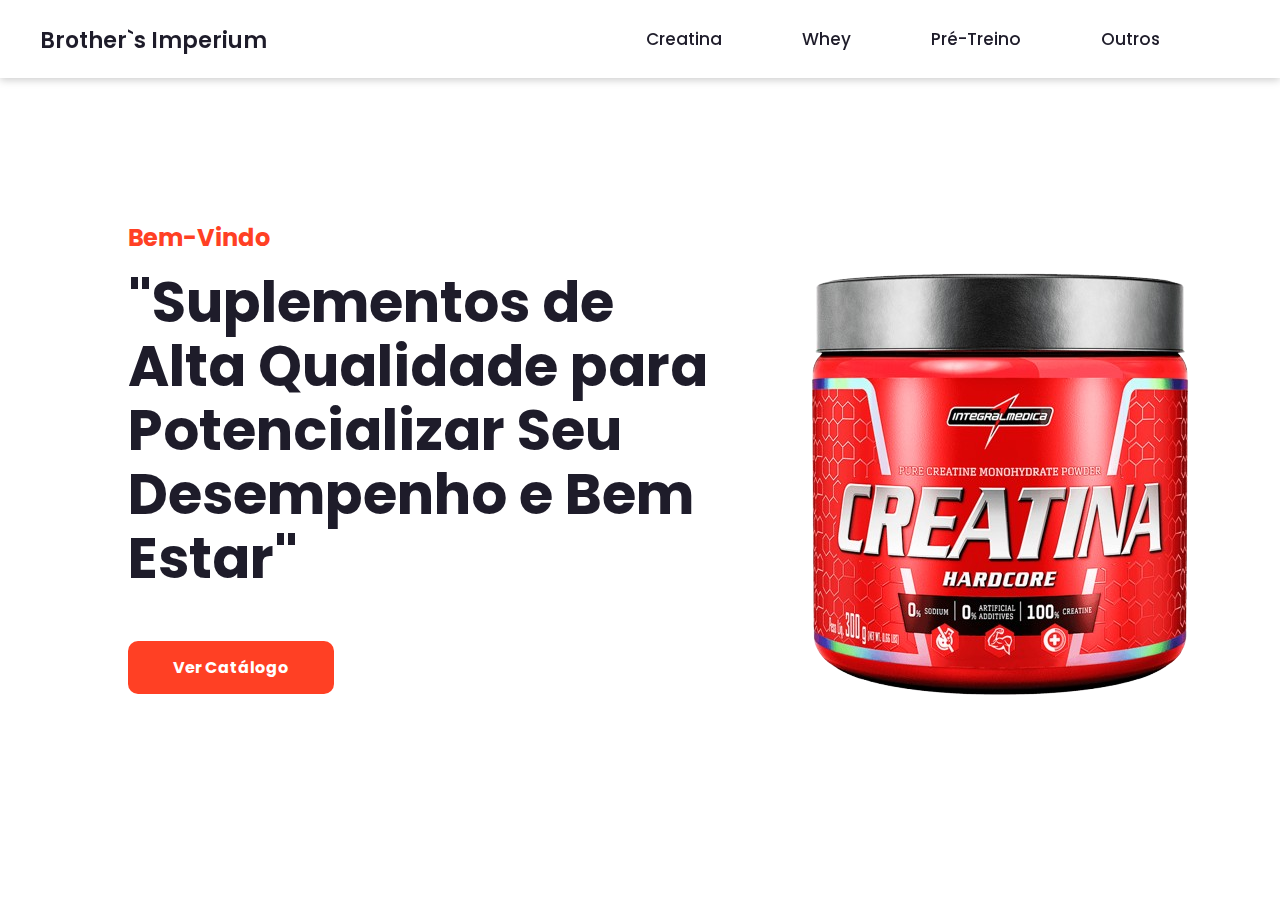
<file: index.html>
<!DOCTYPE html>
<html lang="pt-br">
<head>
    <meta charset="UTF-8">
    <meta name="viewport" content="width=device-width, initial-scale=1.0">
    <title>Brother`s Imperium</title>
    <link rel="stylesheet" href="style.css">
    <link rel="shortcut icon" href="Brothersimperium.jpg" type="image/x-icon">
</head>
<body>
    <header>
        <nav class="navigation">
            <a href="index.html" class="logo"><span>Brother`s Imperium</span></a>
            <ul class="nav-menu">
                <li class="nav-item"><a href="creatina.html">Creatina</a></li>
                <li class="nav-item"><a href="whey.html">Whey</a></li>
                <li class="nav-item"><a href="pretreino.html">Pré-Treino</a></li>
                <li class="nav-item"><a href="sobrenois.html">Outros</a></li>
                <i class='bx bx-search'></i>
            </ul>
            <div class="menu">
                <span class="bar"></span>
                <span class="bar"></span>
                <span class="bar"></span>
            </div>
        </nav>
    </header>
    <main>
        <section class="home">
            <div class="home-text">
                <h4 class="text-h4">Bem-Vindo</h4>
                <h1 class="text-h1">"Suplementos de Alta Qualidade para
                    Potencializar Seu Desempenho e Bem Estar"</h1>
                <a href="vercatalogo.html" class="home-btn">Ver Catálogo</a>
            </div>
            <div class="home-img">
                <img src="imagens/Creatinas/creatina-integralmedica.png" alt="creatina">
            </div>
        </section>
    </main>
    <script src="script.js"></script>
</body>
</html>
</file>
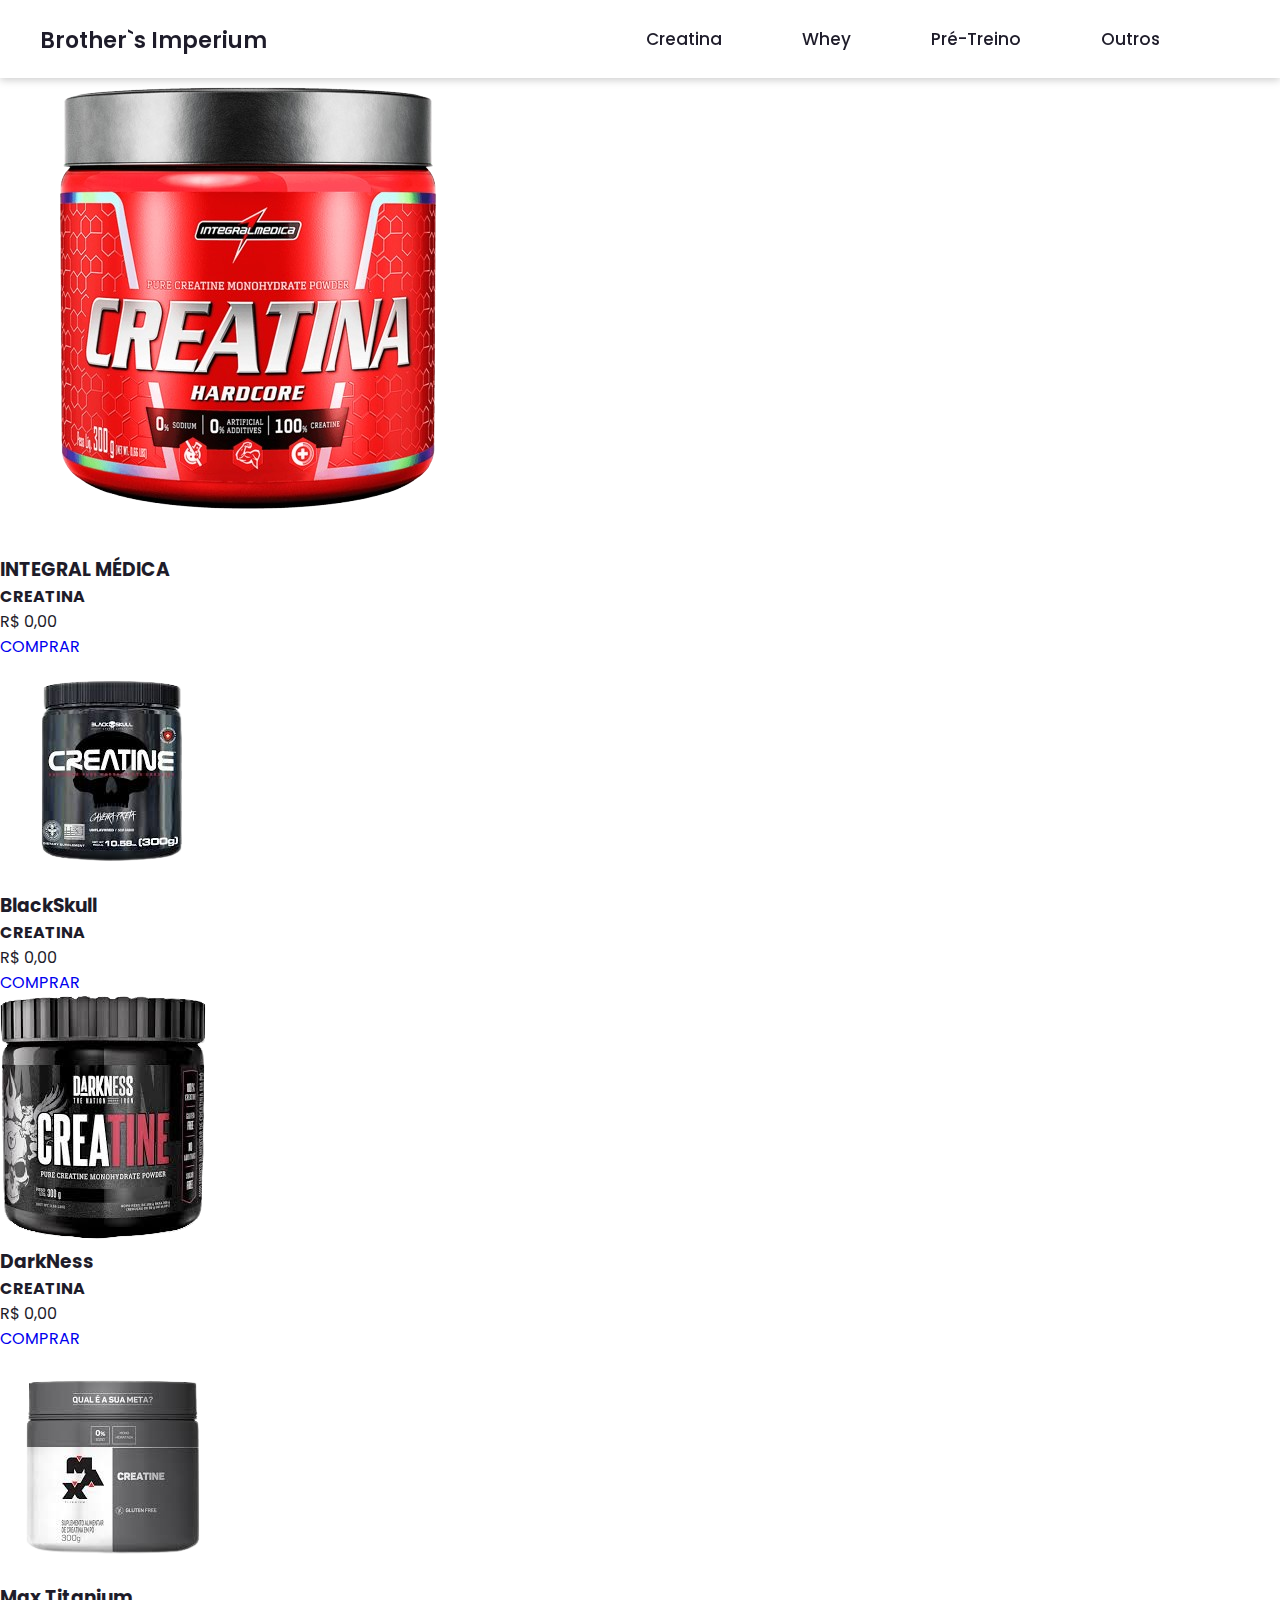
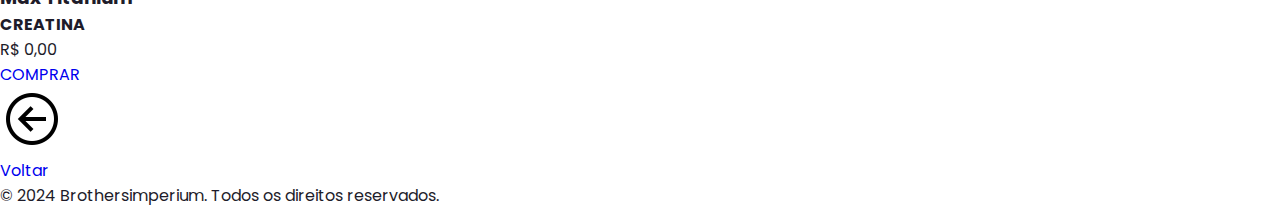
<file: creatina.html>
<!DOCTYPE html>
<html lang="pt-br">
<head>
    <meta charset="UTF-8">
    <meta name="viewport" content="width=device-width, initial-scale=1.0">
    <title>Brother`s Imperium</title>
    <link rel="stylesheet" href="style.css">
    <link rel="shortcut icon" href="Brothersimperium.jpg" type="image/x-icon">
</head>
<body>
    <header>
        <nav class="navigation">
            <a href="index.html" class="logo"><span>Brother`s Imperium</span></a>
            <ul class="nav-menu">
                <li class="nav-item"><a href="creatina.html">Creatina</a></li>
                <li class="nav-item"><a href="whey.html">Whey</a></li>
                <li class="nav-item"><a href="pretreino.html">Pré-Treino</a></li>
                <li class="nav-item"><a href="sobrenois.html">Outros</a></li>
                <i class='bx bx-search'></i>
            </ul>
            <div class="menu">
                <span class="bar"></span>
                <span class="bar"></span>
                <span class="bar"></span>
            </div>
        </nav>
    </header>
    <main>
        <h1 class="title2">Creatina</h1>
    </main>
    <section class="produtos">
        <!--01-->
        <main>
        <div class="produto">
          <img src="imagens/Creatinas/creatina-integralmedica.png" alt="">
          <h3>INTEGRAL MÉDICA</h3>
          <h4>CREATINA</h4>
          <p>R$ 0,00</p>
          <a href="https://api.whatsapp.com/send?phone=5581981751725&text=Olá, gostaria de  saber mais sobre a creatina da Integral Médica!" class="btn-redirection" target="_blank">COMPRAR</a>
        </div>
        </main>
        <!--02-->
        <main>
          <div class="produto">
            <img src="imagens/Creatinas/blackskull.png" alt="">
            <h3>BlackSkull</h3>
            <h4>CREATINA</h4>
            <p>R$ 0,00</p>
            <a href="https://api.whatsapp.com/send?phone=5581981751725&text=Olá, gostaria de  saber mais sobre a creatina da BlackSkull" class="btn-redirection" target="_blank">COMPRAR</a>
        </main>
        <!--03-->
        <main>
          <div class="produto">
            <img src="imagens/Creatinas/darkness.png" alt="">
            <h3>DarkNess</h3>
            <h4>CREATINA</h4>
            <p>R$ 0,00</p>
            <a href="https://api.whatsapp.com/send?phone=5581981751725&text=Olá, gostaria de  saber mais sobre a creatina da DarkNess" class="btn-redirection" target="_blank">COMPRAR</a>
        </main>
        <!--04-->
        <main>
          <div class="produto">
            <img src="imagens/Creatinas/maxtitanium.png" alt="">
            <h3>Max Titanium</h3>
            <h4>CREATINA</h4>
            <p>R$ 0,00</p>
            <a href="https://api.whatsapp.com/send?phone=5581981751725&text=Olá, gostaria de  saber mais sobre a creatina da Max Titanium" class="btn-redirection" target="_blank">COMPRAR</a>
        </main>
    </section>
        <footer class="rodape">
            <a target="_blank" href="index.html"> <img src="imagens/PNGs/icons8-à-esquerda-dentro-de-um-círculo-64.png"></a><a target="_blank" href=""></a>
            <p class="voltar"><a href="index.html">Voltar</a></p>
            <p>&copy; 2024 Brothersimperium. Todos os direitos reservados.</p>
          </footer>
            <script src="script.js"></script>
    </body>
    </html>
</file>
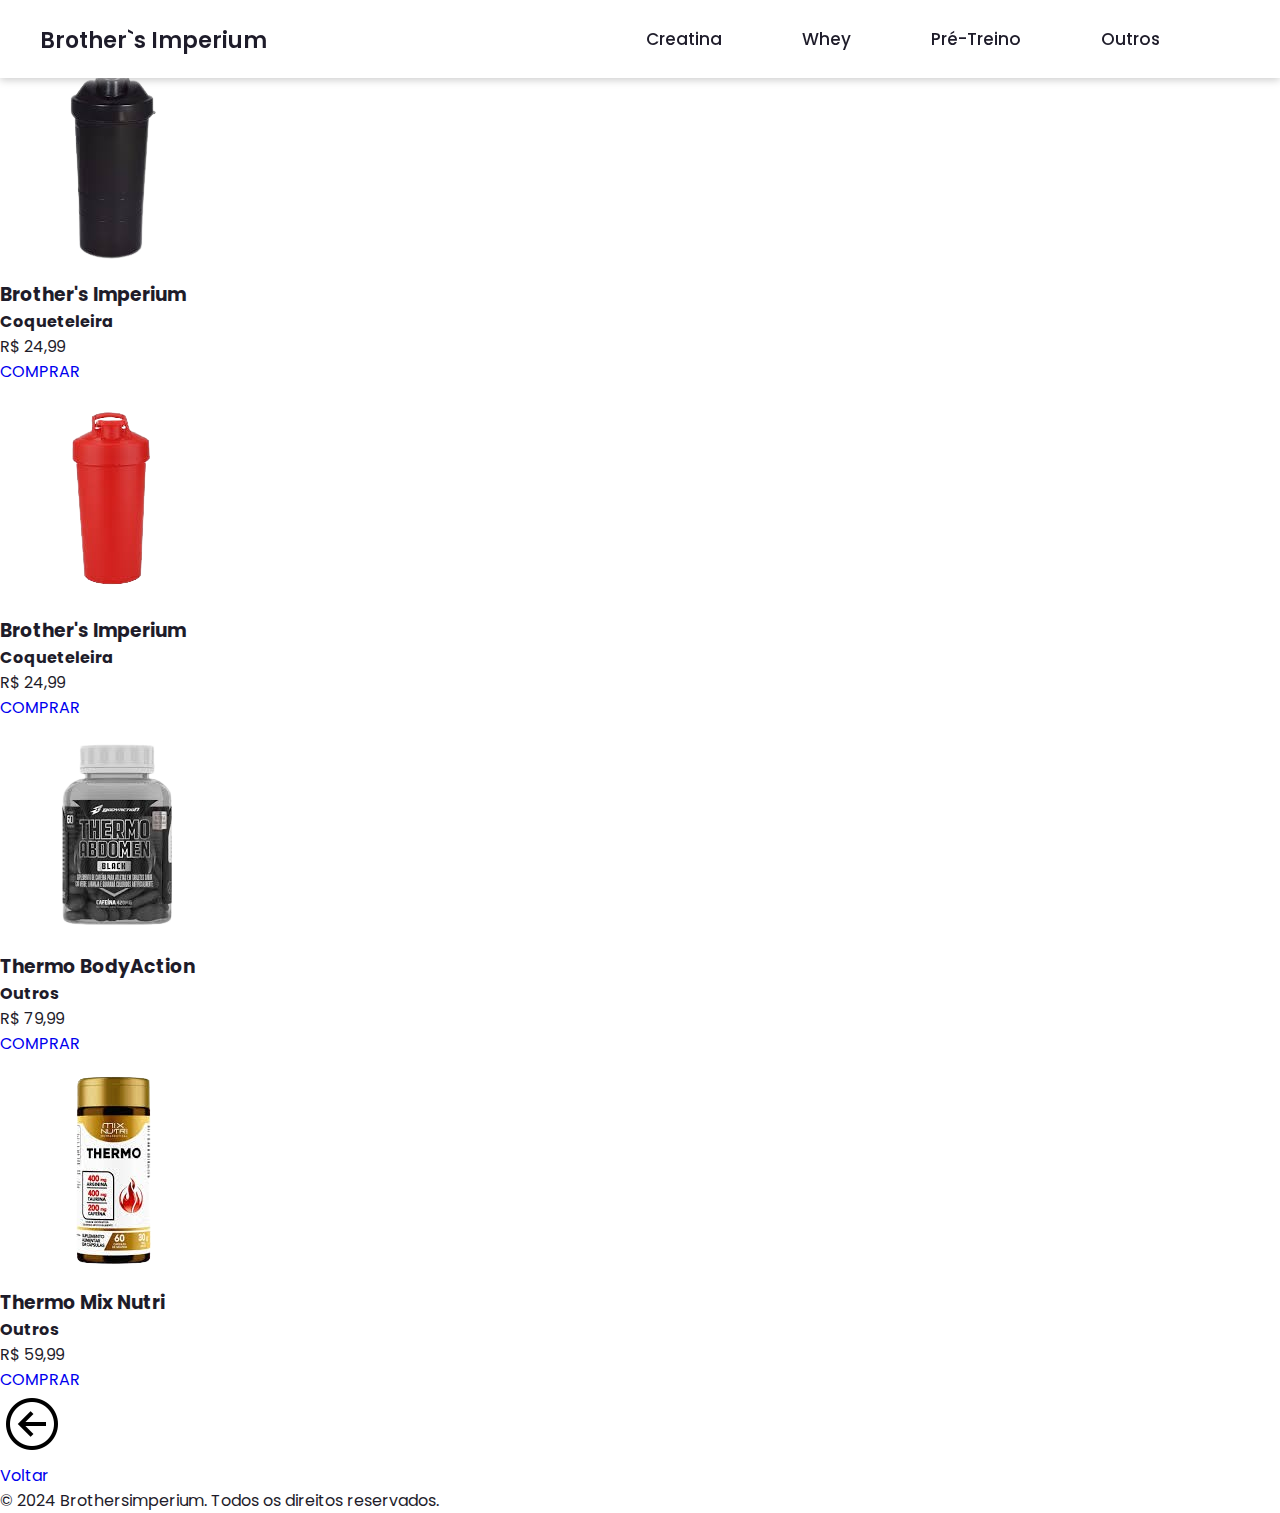
<file: sobrenois.html>
<!DOCTYPE html>
<html lang="pt-br">
<head>
    <meta charset="UTF-8">
    <meta name="viewport" content="width=device-width, initial-scale=1.0">
    <title>Brother`s Imperium</title>
    <link rel="stylesheet" href="style.css">
    <link rel="shortcut icon" href="Brothersimperium.jpg" type="image/x-icon">
</head>
<body>
    <header>
        <nav class="navigation">
            <a href="index.html" class="logo"><span>Brother`s Imperium</span></a>
            <ul class="nav-menu">
                <li class="nav-item"><a href="creatina.html">Creatina</a></li>
                <li class="nav-item"><a href="whey.html">Whey</a></li>
                <li class="nav-item"><a href="pretreino.html">Pré-Treino</a></li>
                <li class="nav-item"><a href="sobrenois.html">Outros</a></li>
                <i class='bx bx-search'></i>
            </ul>
            <div class="menu">
                <span class="bar"></span>
                <span class="bar"></span>
                <span class="bar"></span>
            </div>
        </nav>
    </header>
    <main>
        <h1 class="title5">Outros</h1>
    </main>
    <section class="produtos">
        <!--01-->
        <main>
        <div class="produto">
          <img src="imagens/Outros/coqueteleira4.png" alt="">
          <h3>Brother's Imperium</h3>
          <h4>Coqueteleira</h4>
          <p>R$ 24,99</p>
          <a href="https://api.whatsapp.com/send?phone=5581999050740&text=Olá, gostaria de  saber mais sobre a Coqueteleira preta" class="btn-redirection" target="_blank">COMPRAR</a>
        </div>
        </main>
        <!--02-->
        <main>
          <div class="produto">
            <img src="imagens/Outros/coqueeleira3.png" alt="">
            <h3>Brother's Imperium</h3>
            <h4>Coqueteleira</h4>
            <p>R$ 24,99</p>
            <a href="https://api.whatsapp.com/send?phone=5581999050740&text=Olá, gostaria de  saber mais sobre a Coqueteleira vermelha" class="btn-redirection" target="_blank">COMPRAR</a>
        </main>
        <!--03-->
        <main>
            <div class="produto">
              <img src="imagens/Outros/thermobodyaction.png" alt="">
              <h3>Thermo BodyAction</h3>
              <h4>Outros</h4>
              <p>R$ 79,99</p>
              <a href="https://api.whatsapp.com/send?phone=5581999050740&text=Olá, gostaria de  saber mais sobre o thermo bodyaction" class="btn-redirection" target="_blank">COMPRAR</a>
          </main>
          <!---->
          <main>
            <div class="produto">
              <img src="imagens/Outros/thermomixnutri.png" alt="">
              <h3>Thermo Mix Nutri</h3>
              <h4>Outros</h4>
              <p>R$ 59,99</p>
              <a href="https://api.whatsapp.com/send?phone=5581999050740&text=Olá, gostaria de  saber mais sobre o thermo Mix Nutri" class="btn-redirection" target="_blank">COMPRAR</a>
          </main>
    </section>
    <footer class="rodape">
        <a target="_blank" href="index.html"> <img src="imagens/PNGs/icons8-à-esquerda-dentro-de-um-círculo-64.png"></a><a target="_blank" href=""></a>
        <p class="voltar"><a href="index.html">Voltar</a></p>
        <p>&copy; 2024 Brothersimperium. Todos os direitos reservados.</p>
      </footer>
        <script src="script.js"></script>
    </body>
    </html>
</file>
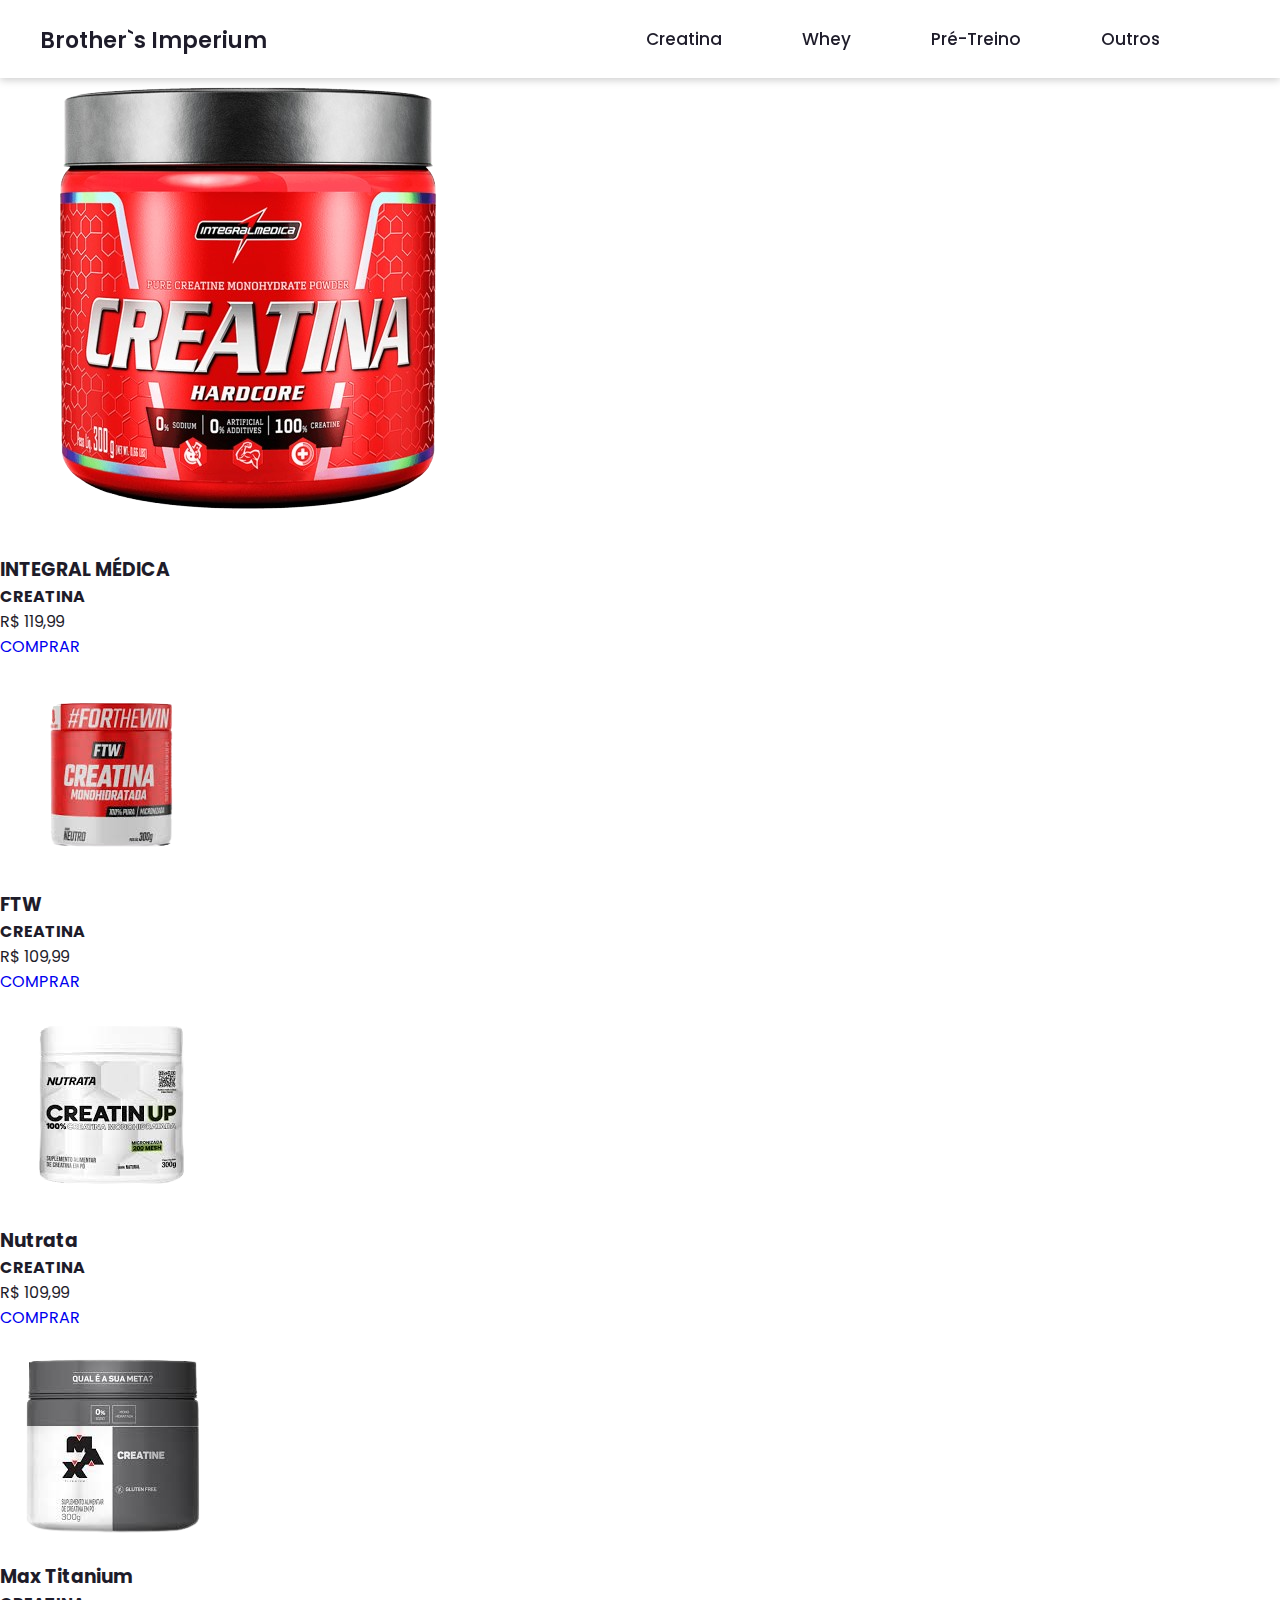
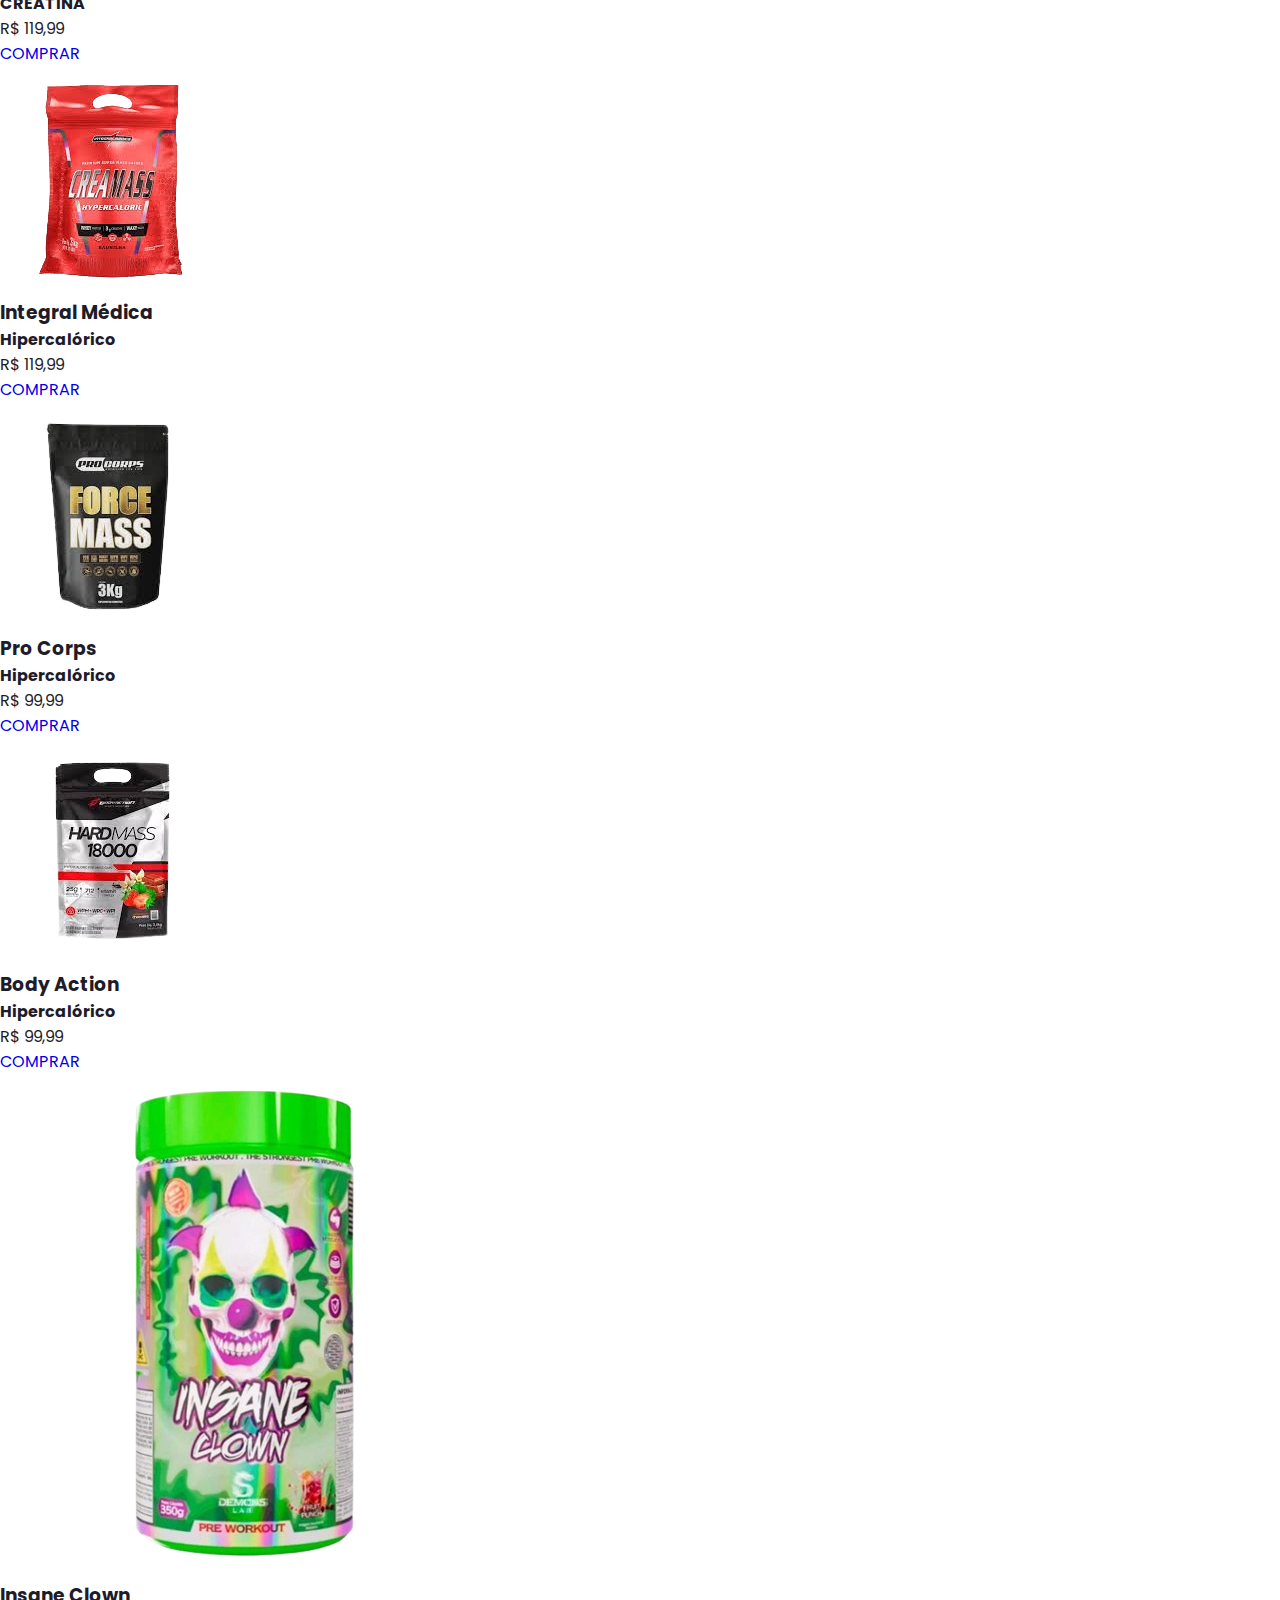
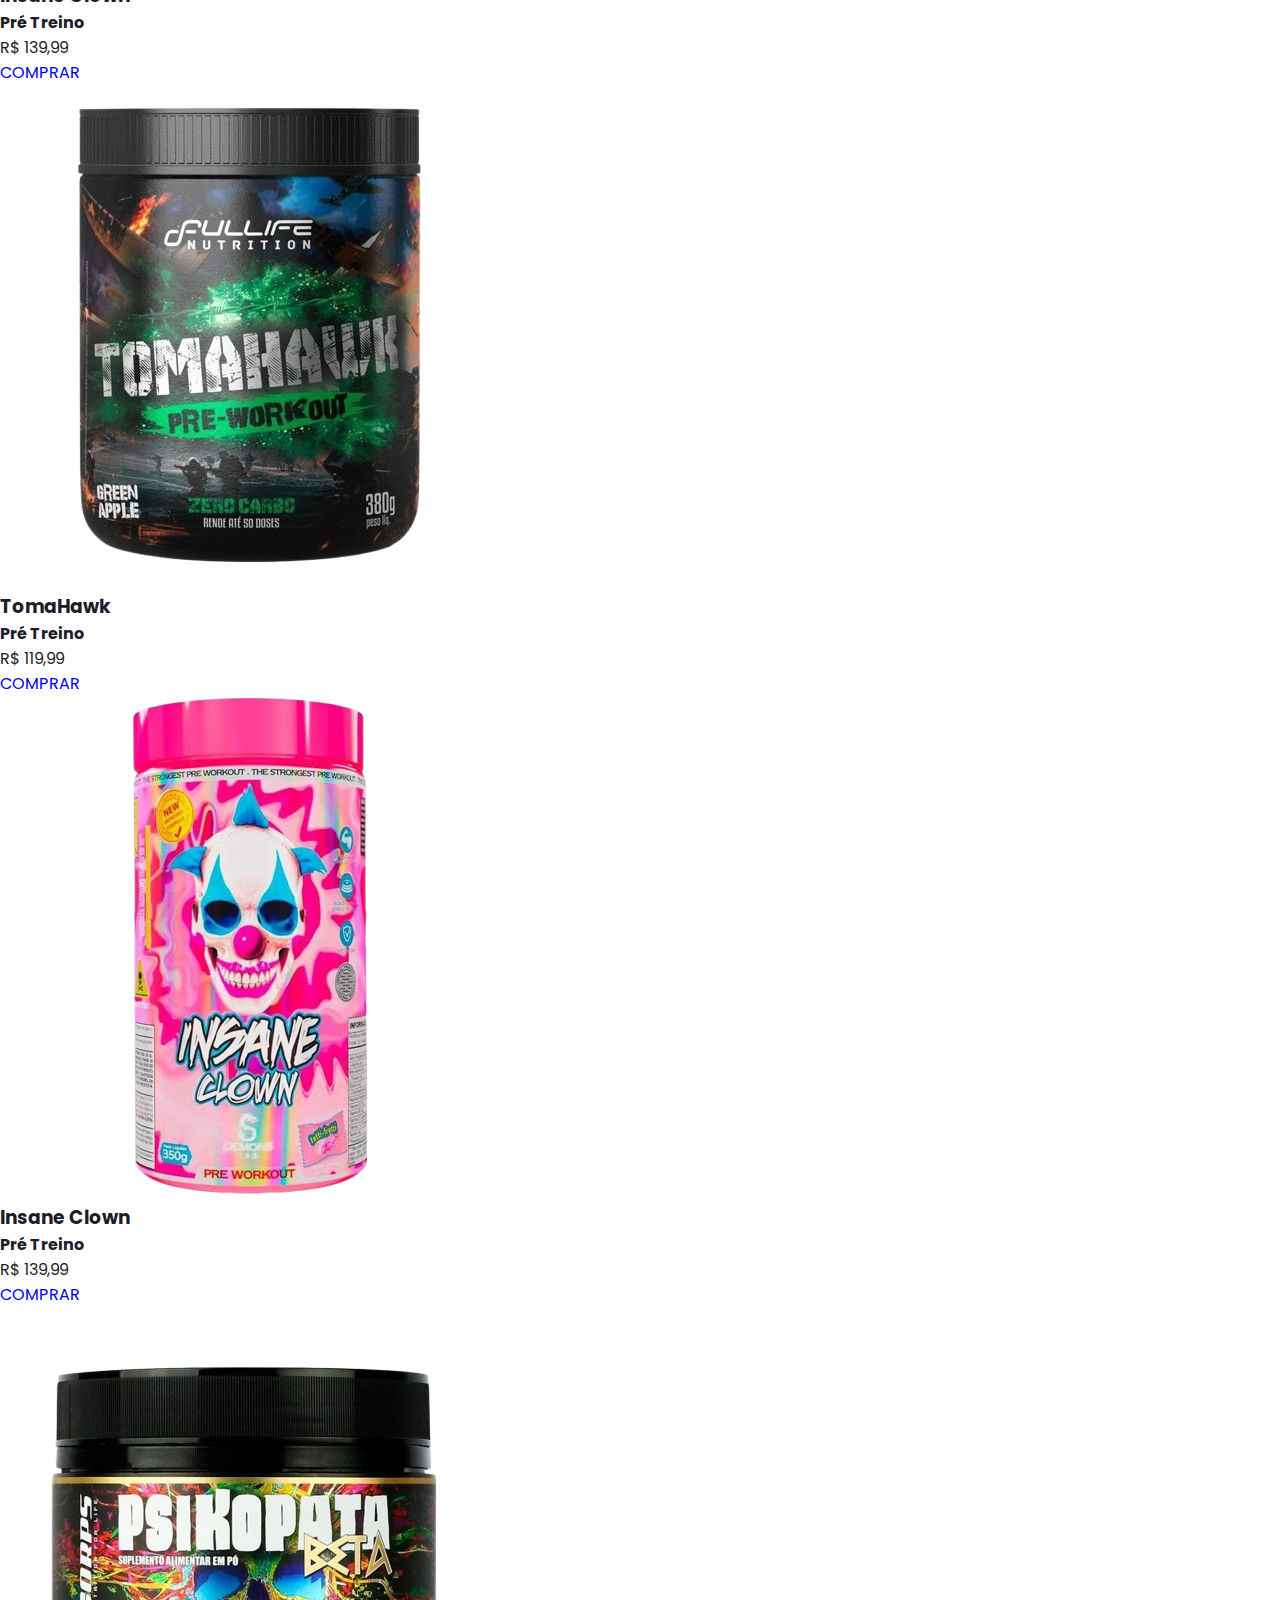
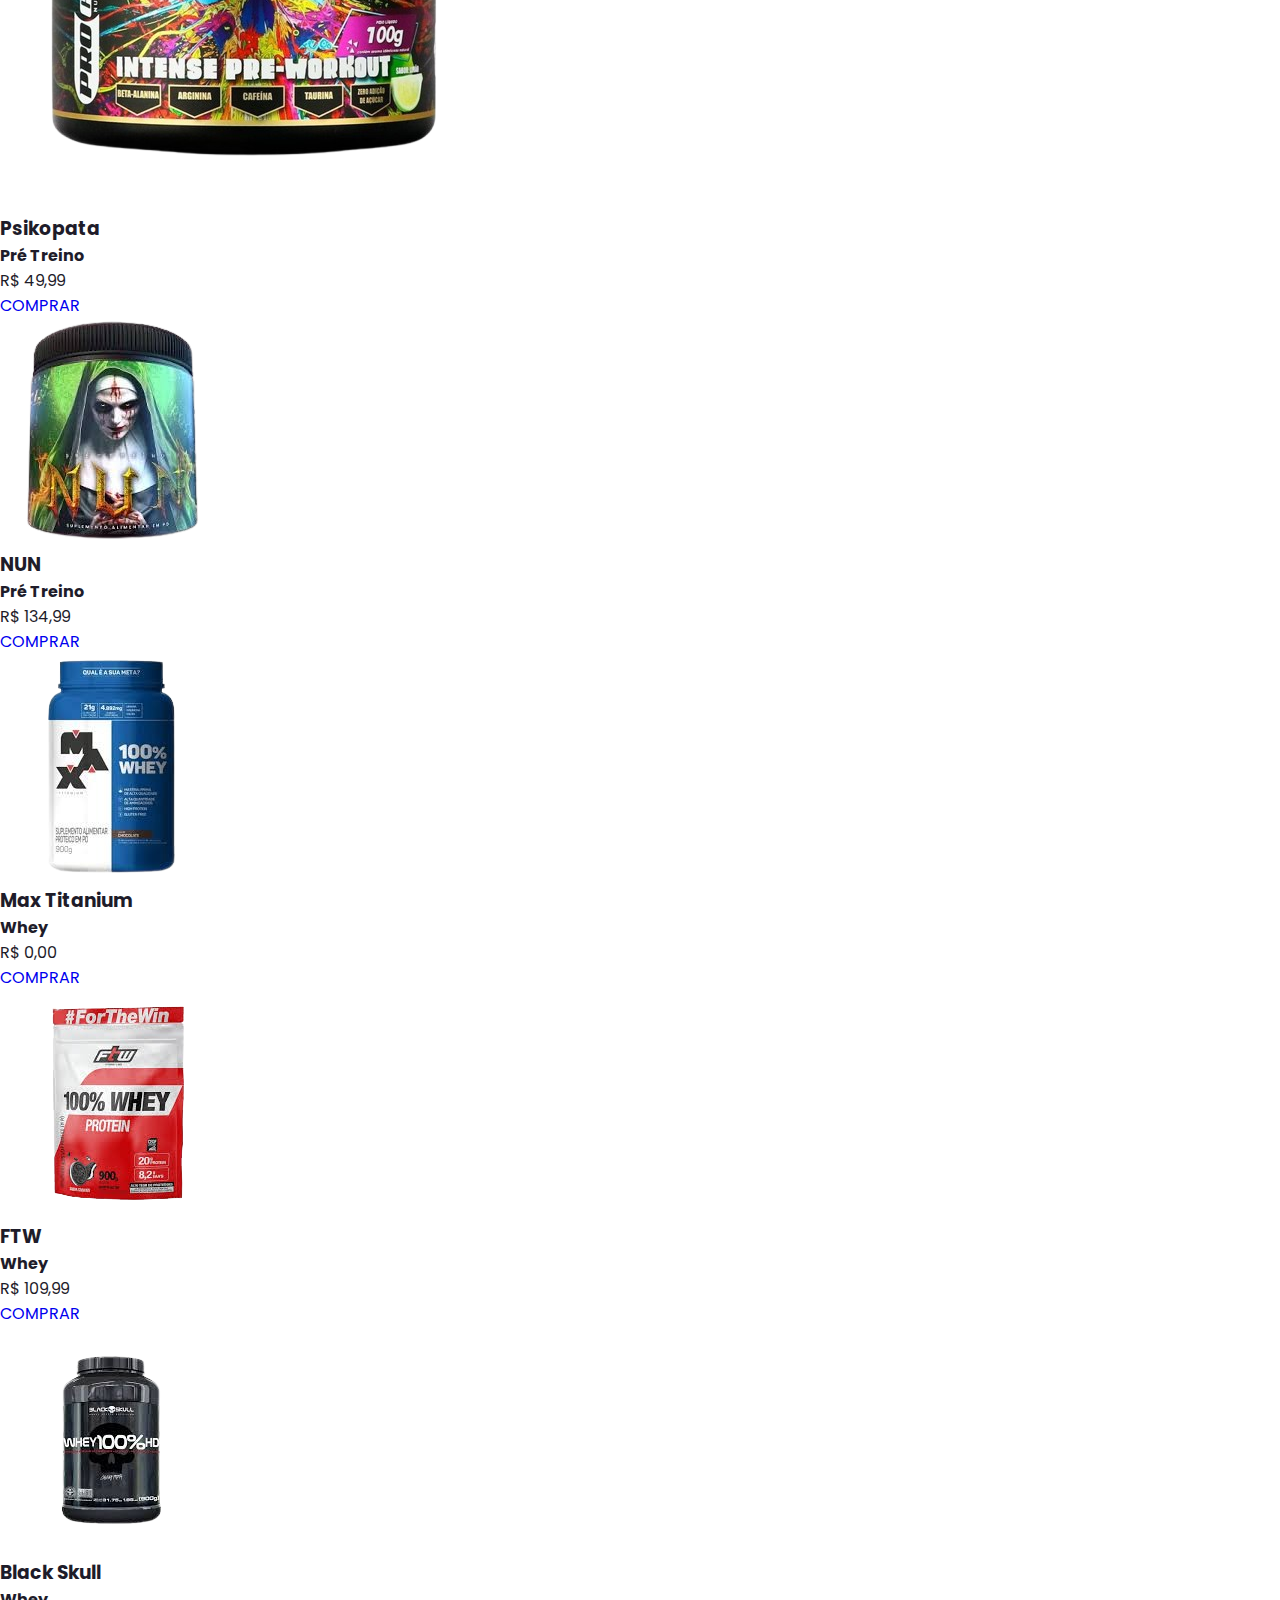
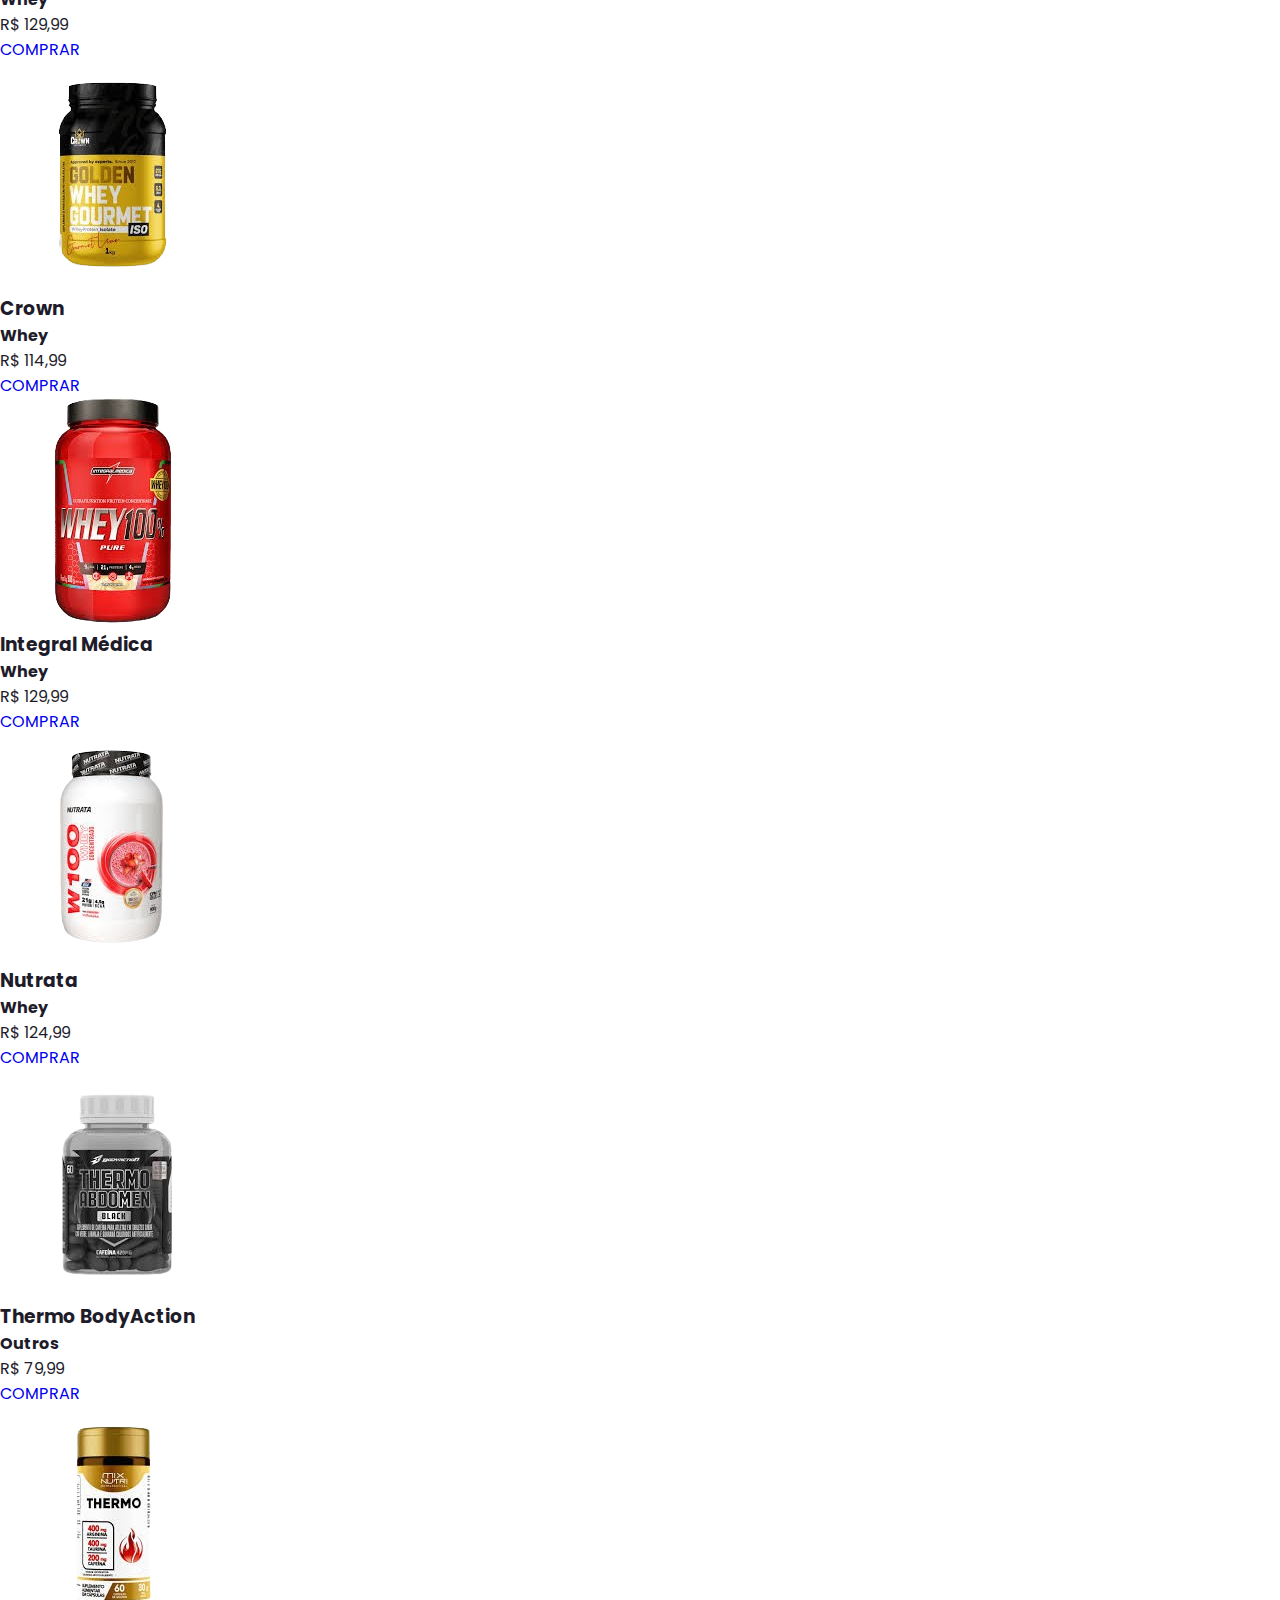
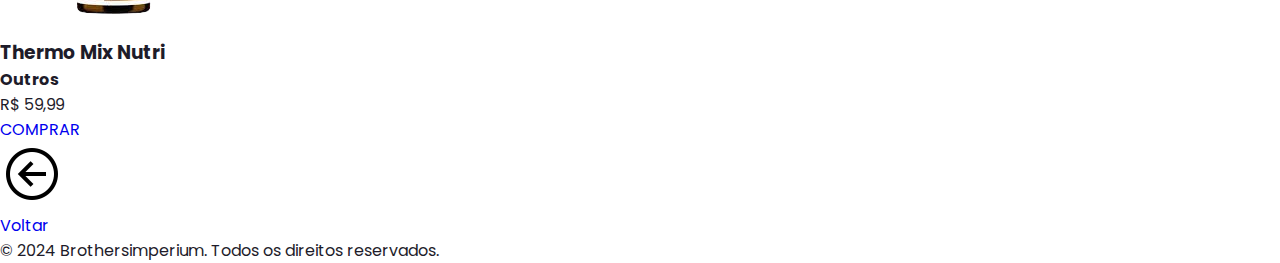
<file: vercatalogo.html>
<!DOCTYPE html>
<html lang="pt-br">
<head>
    <meta charset="UTF-8">
    <meta name="viewport" content="width=device-width, initial-scale=1.0">
    <title>Brother`s Imperium</title>
    <link rel="stylesheet" href="style.css">
    <link rel="shortcut icon" href="Brothersimperium.jpg" type="image/x-icon">
</head>
<body>
    <header>
        <nav class="navigation">
            <a href="index.html" class="logo"><span>Brother`s Imperium</span></a>
            <ul class="nav-menu">
                <li class="nav-item"><a href="creatina.html">Creatina</a></li>
                <li class="nav-item"><a href="whey.html">Whey</a></li>
                <li class="nav-item"><a href="pretreino.html">Pré-Treino</a></li>
                <li class="nav-item"><a href="sobrenois.html">Outros </a></li>
                <i class='bx bx-search'></i>
            </ul>
            <div class="menu">
                <span class="bar"></span>
                <span class="bar"></span>
                <span class="bar"></span>
            </div>
        </nav>
        <main class="title1">
            <h1>Catálogo</h1>
        </main>
    </header>
    <section class="produtos">
      <!--01-->
      <!--CREATINA-->
      <main>
      <div class="produto">
        <img src="imagens/Creatinas/creatina-integralmedica.png" alt="">
        <h3>INTEGRAL MÉDICA</h3>
        <h4>CREATINA</h4>
        <p>R$ 119,99</p>
        <a href="https://api.whatsapp.com/send?phone=5581999050740&text=Olá, gostaria de  saber mais sobre a creatina da Integral Médica!" class="btn-redirection" target="_blank">COMPRAR</a>
      </div>
      </main>
      <!--02-->
      <main>
        <div class="produto">
          <img src="imagens/Creatinas/ftw.png" alt="">
          <h3>FTW</h3>
          <h4>CREATINA</h4>
          <p>R$ 109,99</p>
          <a href="https://api.whatsapp.com/send?phone=5581999050740&text=Olá, gostaria de  saber mais sobre a creatina da FTW!" class="btn-redirection" target="_blank">COMPRAR</a>
        </div>
        </main>
      <!--03-->
      <main>
        <div class="produto">
          <img src="imagens/Creatinas/nutrata.png" alt="">
          <h3>Nutrata</h3>
          <h4>CREATINA</h4>
          <p>R$ 109,99</p>
          <a href="https://api.whatsapp.com/send?phone=5581999050740&text=Olá, gostaria de  saber mais sobre a creatina da Nutrata!" class="btn-redirection" target="_blank">COMPRAR</a>
        </div>
        </main>
      <!--04-->
      <main>
        <div class="produto">
          <img src="imagens/Creatinas/maxtitanium.png" alt="">
          <h3>Max Titanium</h3>
          <h4>CREATINA</h4>
          <p>R$ 119,99</p>
          <a href="https://api.whatsapp.com/send?phone=5581999050740&text=Olá, gostaria de  saber mais sobre a creatina da Max Titanium" class="btn-redirection" target="_blank">COMPRAR</a>
      </main>
      <!--05-->
      <!--HIPERCALÓRICO-->
      <main>
        <div class="produto">
          <img src="imagens/Hipercalóricos/integralmedica.png" alt="">
          <h3>Integral Médica</h3>
          <h4>Hipercalórico</h4>
          <p>R$ 119,99</p>
          <a href="https://api.whatsapp.com/send?phone=5581999050740&text=Olá, gostaria de  saber mais sobre o hipercalórico da Integral Médica" class="btn-redirection" target="_blank">COMPRAR</a>
      </main>
      <!---->
      <main>
        <div class="produto">
          <img src="imagens/Hipercalóricos/procorps.png" alt="">
          <h3>Pro Corps</h3>
          <h4>Hipercalórico</h4>
          <p>R$ 99,99</p>
          <a href="https://api.whatsapp.com/send?phone=5581999050740&text=Olá, gostaria de  saber mais sobre o hipercalórico da Pro Corps" class="btn-redirection" target="_blank">COMPRAR</a>
      </main>
      <!---->
      <main>
        <div class="produto">
          <img src="imagens/Hipercalóricos/bodyaction.png" alt="">
          <h3>Body Action</h3>
          <h4>Hipercalórico</h4>
          <p>R$ 99,99</p>
          <a href="https://api.whatsapp.com/send?phone=5581999050740&text=Olá, gostaria de  saber mais sobre o hipercalórico da BodyAction" class="btn-redirection" target="_blank">COMPRAR</a>
      </main>
      <!--06-->
      <!--PRÉ TREINO-->
      <main>
        <div class="produto">
          <img src="imagens/PréTreinos/InsaneClown.png" alt="">
          <h3>Insane Clown</h3>
          <h4>Pré Treino</h4>
          <p>R$ 139,99</p>
          <a href="https://api.whatsapp.com/send?phone=5581999050740&text=Olá, gostaria de  saber mais sobre o pré treino Insane Clown" class="btn-redirection" target="_blank">COMPRAR</a>
      </main>
      <!--07-->
      <main>
        <div class="produto">
          <img src="imagens/PréTreinos/Tomahawk.png" alt="">
          <h3>TomaHawk</h3>
          <h4>Pré Treino</h4>
          <p>R$ 119,99</p>
          <a href="https://api.whatsapp.com/send?phone=5581999050740&text=Olá, gostaria de  saber mais sobre o pré treino TomaHawk" class="btn-redirection" target="_blank">COMPRAR</a>
      </main>
      <!--08-->
      <main>
        <div class="produto">
          <img src="imagens/PréTreinos/Insane_Clown_Tutti_Fruit_.png" alt="">
          <h3>Insane Clown</h3>
          <h4>Pré Treino</h4>
          <p>R$ 139,99</p>
          <a href="https://api.whatsapp.com/send?phone=5581999050740&text=Olá, gostaria de  saber mais sobre o pré treino Insane Clown tutti fruit" class="btn-redirection" target="_blank">COMPRAR</a>
      </main>
      <!--09-->
      <main>
        <div class="produto">
          <img src="imagens/PréTreinos/Psikopata.png" alt="">
          <h3>Psikopata</h3>
          <h4>Pré Treino</h4>
          <p>R$ 49,99</p>
          <a href="https://api.whatsapp.com/send?phone=5581999050740&text=Olá, gostaria de  saber mais sobre o pré treino Psikopata" class="btn-redirection" target="_blank">COMPRAR</a>
      </main>
      <!--10-->
      <main>
        <div class="produto">
          <img src="imagens/PréTreinos/nun.png" alt="">
          <h3>NUN</h3>
          <h4>Pré Treino</h4>
          <p>R$ 134,99</p>
          <a href="https://api.whatsapp.com/send?phone=5581999050740&text=Olá, gostaria de  saber mais sobre o pré treino NUN" class="btn-redirection" target="_blank">COMPRAR</a>
      </main>
      <!--11-->
      <!--WHEY-->
      <main>
        <div class="produto">
          <img src="imagens/Whey/maxtitanium.png" alt="">
          <h3>Max Titanium</h3>
          <h4>Whey</h4>
          <p>R$ 0,00</p>
          <a href="https://api.whatsapp.com/send?phone=5581999050740&text=Olá, gostaria de  saber mais sobre o whey da Max Titanium" class="btn-redirection" target="_blank">COMPRAR</a>
      </main>
      <!--11-->
      <main>
        <div class="produto">
          <img src="imagens/Whey/Ftw.png" alt="">
          <h3>FTW</h3>
          <h4>Whey</h4>
          <p>R$ 109,99</p>
          <a href="https://api.whatsapp.com/send?phone=5581999050740&text=Olá, gostaria de  saber mais sobre o whey da FTW" class="btn-redirection" target="_blank">COMPRAR</a>
      </main>
      <!--12-->
      <main>
        <div class="produto">
          <img src="imagens/Whey/blacskull.png" alt="">
          <h3>Black Skull</h3>
          <h4>Whey</h4>
          <p>R$ 129,99</p>
          <a href="https://api.whatsapp.com/send?phone=5581999050740&text=Olá, gostaria de  saber mais sobre o whey da BlackSkull" class="btn-redirection" target="_blank">COMPRAR</a>
      </main>
      <!--13-->
      <main>
        <div class="produto">
          <img src="imagens/Whey/golden.png" alt="">
          <h3>Crown</h3>
          <h4>Whey</h4>
          <p>R$ 114,99</p>
          <a href="https://api.whatsapp.com/send?phone=5581999050740&text=Olá, gostaria de  saber mais sobre o whey da Crown" class="btn-redirection" target="_blank">COMPRAR</a>
      </main>
      <!--14-->
      <main>
        <div class="produto">
          <img src="imagens/Whey/integralmedica.png" alt="">
          <h3>Integral Médica</h3>
          <h4>Whey</h4>
          <p>R$ 129,99</p>
          <a href="https://api.whatsapp.com/send?phone=5581999050740&text=Olá, gostaria de  saber mais sobre o whey da Integral Médica" class="btn-redirection" target="_blank">COMPRAR</a>
      </main>
      <!--15-->
      <main>
        <div class="produto">
          <img src="imagens/Whey/nutrata.png" alt="">
          <h3>Nutrata</h3>
          <h4>Whey</h4>
          <p>R$ 124,99</p>
          <a href="https://api.whatsapp.com/send?phone=5581999050740&text=Olá, gostaria de  saber mais sobre o whey da Nutrata" class="btn-redirection" target="_blank">COMPRAR</a>
      </main>
      <!---->
      <!--OUTROS-->
      <main>
        <div class="produto">
          <img src="imagens/Outros/thermobodyaction.png" alt="">
          <h3>Thermo BodyAction</h3>
          <h4>Outros</h4>
          <p>R$ 79,99</p>
          <a href="https://api.whatsapp.com/send?phone=5581999050740&text=Olá, gostaria de  saber mais sobre o thermo bodyaction" class="btn-redirection" target="_blank">COMPRAR</a>
      </main>
      <!---->
      <main>
        <div class="produto">
          <img src="imagens/Outros/thermomixnutri.png" alt="">
          <h3>Thermo Mix Nutri</h3>
          <h4>Outros</h4>
          <p>R$ 59,99</p>
          <a href="https://api.whatsapp.com/send?phone=5581999050740&text=Olá, gostaria de  saber mais sobre o thermo Mix Nutri" class="btn-redirection" target="_blank">COMPRAR</a>
      </main>
    </section>
    <footer class="rodape">
      <a target="_blank" href="index.html"> <img src="imagens/PNGs/icons8-à-esquerda-dentro-de-um-círculo-64.png"></a><a target="_blank" href=""></a>
      <p class="voltar"><a href="index.html">Voltar</a></p>
      <p>&copy; 2024 Brothersimperium. Todos os direitos reservados.</p>
    </footer>
      <script src="script.js"></script>
    </body>
    </html>
</file>
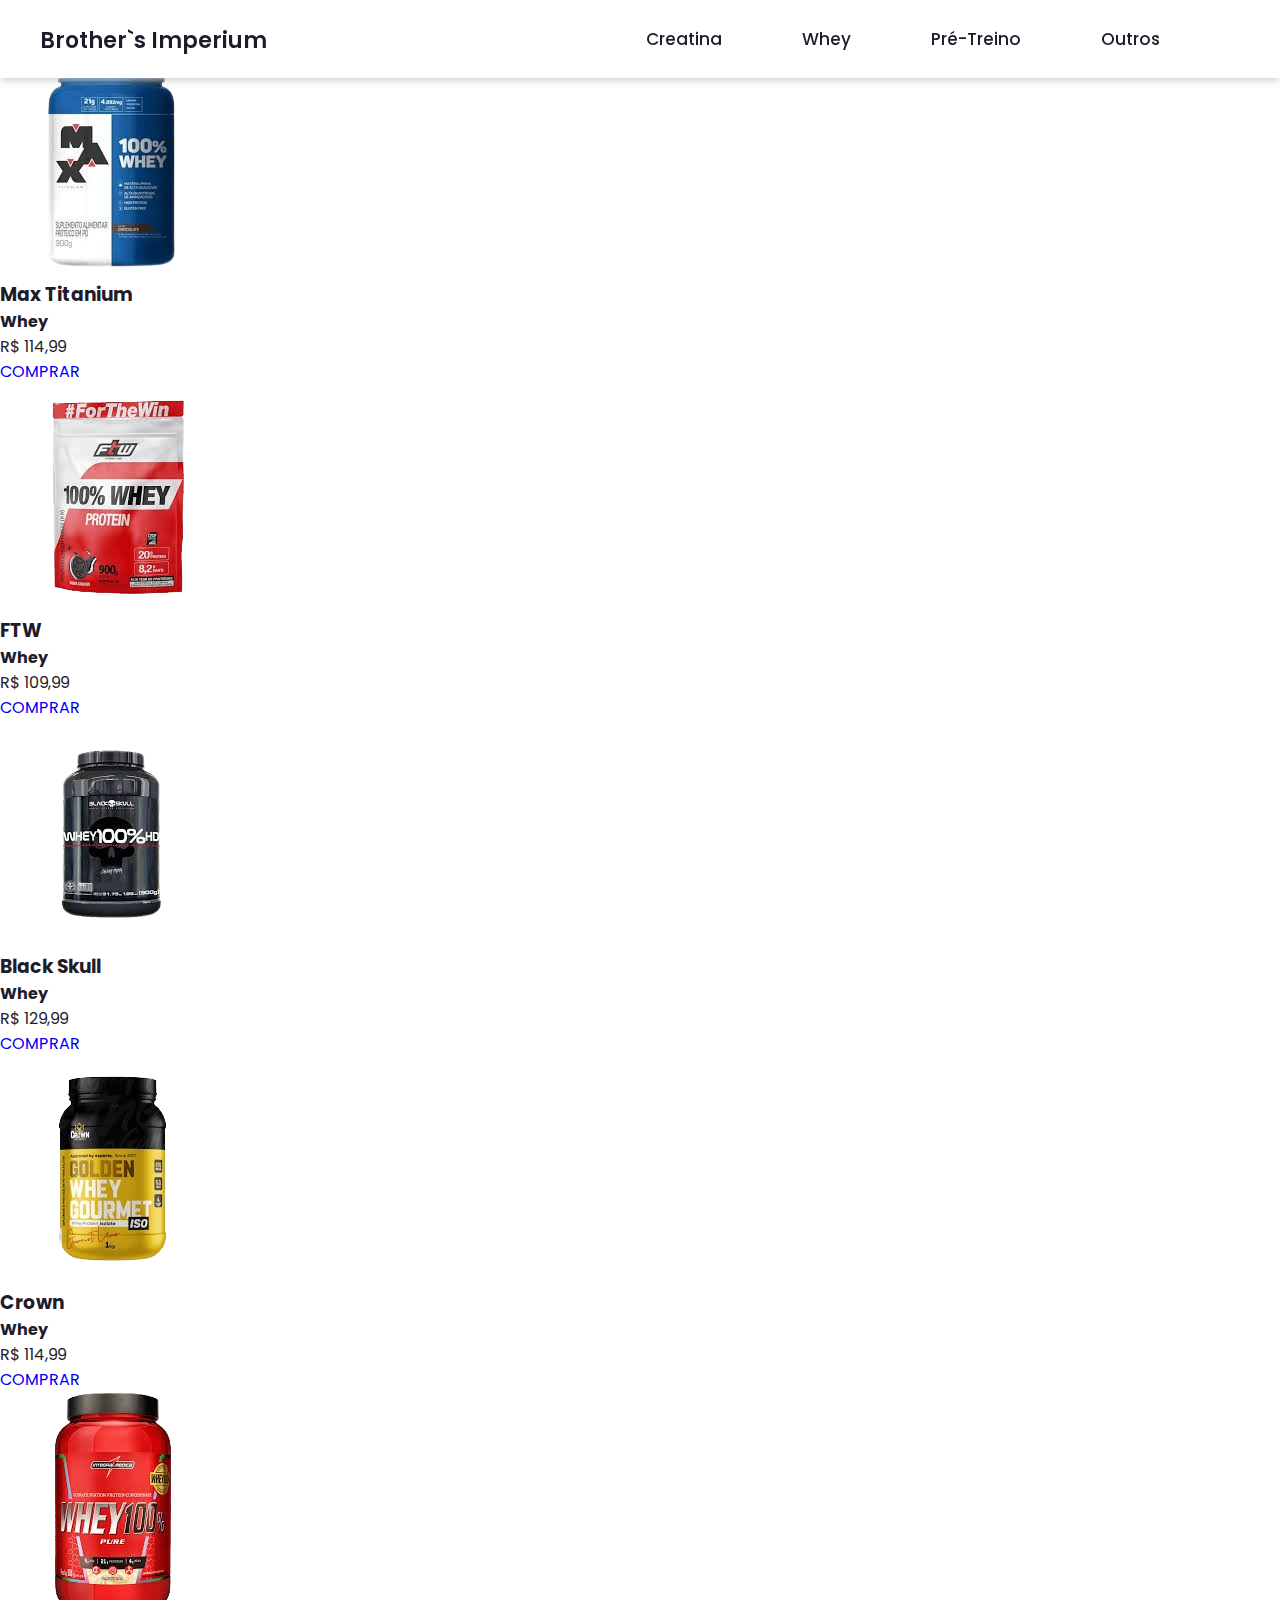
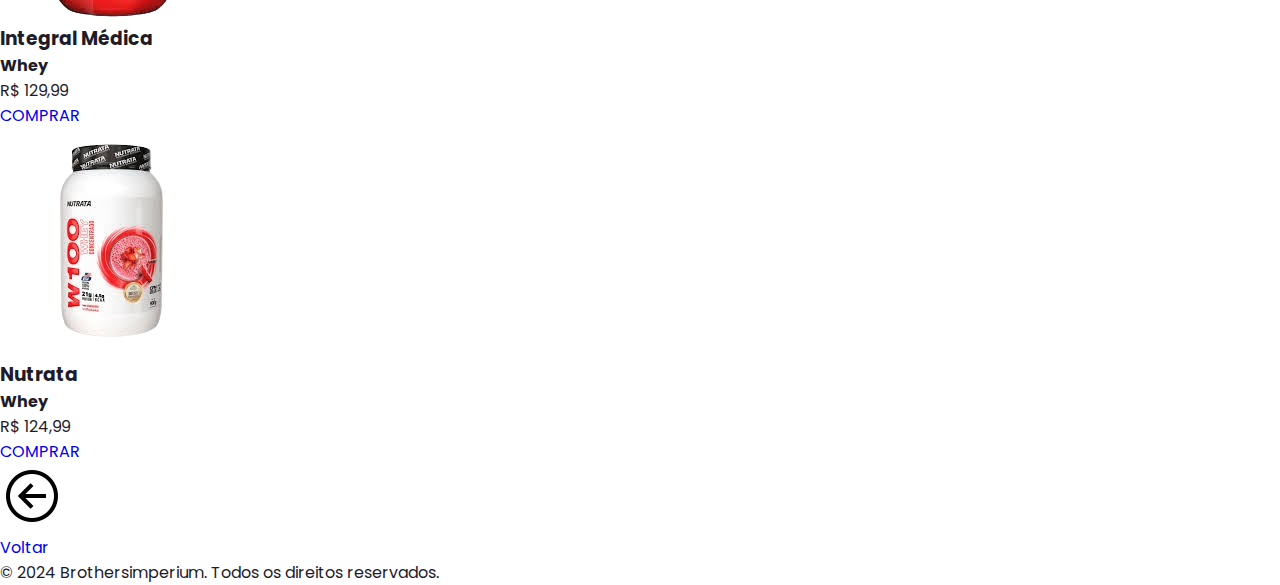
<file: whey.html>
<!DOCTYPE html>
<html lang="pt-br">
<head>
    <meta charset="UTF-8">
    <meta name="viewport" content="width=device-width, initial-scale=1.0">
    <title>Brother`s Imperium</title>
    <link rel="stylesheet" href="style.css">
    <link rel="shortcut icon" href="Brothersimperium.jpg" type="image/x-icon">
</head>
<body>
    <header>
        <nav class="navigation">
            <a href="index.html" class="logo"><span>Brother`s Imperium</span></a>
            <ul class="nav-menu">
                <li class="nav-item"><a href="creatina.html">Creatina</a></li>
                <li class="nav-item"><a href="whey.html">Whey</a></li>
                <li class="nav-item"><a href="pretreino.html">Pré-Treino</a></li>
                <li class="nav-item"><a href="sobrenois.html">Outros</a></li>
                <i class='bx bx-search'></i>
            </ul>
            <div class="menu">
                <span class="bar"></span>
                <span class="bar"></span>
                <span class="bar"></span>
            </div>
        </nav>
    </header>
    <main>
        <h1 class="title3">Whey</h1>
    </main>
    <section class="produtos">
        <main>
            <div class="produto">
              <img src="imagens/Whey/maxtitanium.png" alt="">
              <h3>Max Titanium</h3>
              <h4>Whey</h4>
              <p>R$ 114,99</p>
              <a href="https://api.whatsapp.com/send?phone=5581999050740&text=Olá, gostaria de  saber mais sobre o whey da Max Titanium" class="btn-redirection" target="_blank">COMPRAR</a>
          </main>
          <main>
            <div class="produto">
              <img src="imagens/Whey/Ftw.png" alt="">
              <h3>FTW</h3>
              <h4>Whey</h4>
              <p>R$ 109,99</p>
              <a href="https://api.whatsapp.com/send?phone=5581999050740&text=Olá, gostaria de  saber mais sobre o whey da FTW" class="btn-redirection" target="_blank">COMPRAR</a>
          </main>
          <!--12-->
          <main>
            <div class="produto">
              <img src="imagens/Whey/blacskull.png" alt="">
              <h3>Black Skull</h3>
              <h4>Whey</h4>
              <p>R$ 129,99</p>
              <a href="https://api.whatsapp.com/send?phone=5581999050740&text=Olá, gostaria de  saber mais sobre o whey da BlackSkull" class="btn-redirection" target="_blank">COMPRAR</a>
          </main>
          <!--13-->
          <main>
            <div class="produto">
              <img src="imagens/Whey/golden.png" alt="">
              <h3>Crown</h3>
              <h4>Whey</h4>
              <p>R$ 114,99</p>
              <a href="https://api.whatsapp.com/send?phone=5581999050740&text=Olá, gostaria de  saber mais sobre o whey da Crown" class="btn-redirection" target="_blank">COMPRAR</a>
          </main>
          <!--14-->
          <main>
            <div class="produto">
              <img src="imagens/Whey/integralmedica.png" alt="">
              <h3>Integral Médica</h3>
              <h4>Whey</h4>
              <p>R$ 129,99</p>
              <a href="https://api.whatsapp.com/send?phone=5581999050740&text=Olá, gostaria de  saber mais sobre o whey da Integral Médica" class="btn-redirection" target="_blank">COMPRAR</a>
          </main>
          <!--15-->
          <main>
            <div class="produto">
              <img src="imagens/Whey/nutrata.png" alt="">
              <h3>Nutrata</h3>
              <h4>Whey</h4>
              <p>R$ 124,99</p>
              <a href="https://api.whatsapp.com/send?phone=5581999050740&text=Olá, gostaria de  saber mais sobre o whey da Nutrata" class="btn-redirection" target="_blank">COMPRAR</a>
          </main>
    </section>
    <footer class="rodape">
        <a target="_blank" href="index.html"> <img src="imagens/PNGs/icons8-à-esquerda-dentro-de-um-círculo-64.png"></a><a target="_blank" href=""></a>
        <p class="voltar"><a href="index.html">Voltar</a></p>
        <p>&copy; 2024 Brothersimperium. Todos os direitos reservados.</p>
      </footer>
        <script src="script.js"></script>
    </body>
    </html>
</file>
<file: style.css>
@import url('https://fonts.googleapis.com/css2?family=Poppins:wght@300;400;500;600;700&display=swap');

*{
    margin: 0;
    padding: 0;
    box-sizing: border-box;
    font-family: 'Poppins', sans-serif;
    list-style: none;
    text-decoration: none;
}
/*Variável*/
:root{
    --red:#FF4024;
    --white:#fff;
    --dark:#1e1c2a;
}
/*Body*/
body{
    color: var(--dark);
    background: var(--white);
    
}
/*Cabeçalho*/
.cardapio .p-cardapio {
    margin-top: 1px;
    margin-bottom: 1px;
   }

.cardapio h4 {
    margin-top: 50px;

}
.navigation{
    display: flex;
    position: fixed;
    align-items: center;
    justify-content: space-between;
    padding: 18px 40px;
    box-shadow: 0 0.1rem 0.5rem #ccc;
    width: 100%;
    background: var(--white);
    transition: all 0.5s;
    margin-bottom: -40px;
}
.navigation .logo{
    color: var(--red);
    font-size: 1.7rem;
    font-weight: 600;
}
.logo span{
    color: var(--dark);
    font-size: 22px;
}
.navigation ul{
    display: flex;
    align-items: center;
    gap: 5rem;
}
.navigation ul li a{
    color: var(--dark);
    font-size: 17px;
    font-weight: 500;
    transition: all 0.5s;
}
.navigation ul li a:hover{
    color: #FF4024;
}
.navigation i{
    cursor: pointer;
    font-size: 1.5rem;
}
.menu{
    cursor: pointer;
    display: none;
}
.menu .bar{
    display: block;
    width: 28px;
    height: 3px;
    border-radius: 3px;
    background: var(--dark);
    margin: 5px auto;
    transition: all 0.3s;
}
.menu .bar:nth-child(1),
.menu .bar:nth-child(3){
    background: var(--red);
}
/*Estrutura central*/
.home{
    width: 100%;
    height: 100vh;
    display: flex;
    align-items: center;
    justify-content: space-between;
    padding: 0px 10%;
}
.home-text{
    max-width: 37rem;
}
.home-text .text-h4{
    font-size: 1.5rem;
    color: #FF4024;
    margin-bottom: 1rem;
}
.home-text .text-h1{
    font-size: 3.5rem;
    margin-bottom: 4rem;
    line-height: 4rem;
}
.home-text p{
    margin-bottom: 4rem;
}
.home-btn{
    padding: 15px 45px;
    background: #FF4024;
    color: var(--white);
    border-radius: 10px;
    font-weight: 700;
    transition: all 0.5s;
    
}
.home-btn:hover{
    background: #c2081c;
}
.home-img img{
    width: 125%;
    margin-right: -100px;
    margin-bottom: -75px;
}*/
/*Caixas dos produtos*/
#products {
    display: flex;
    justify-content: center;
    align-items: center;
    height: 100vh;
    font-family: "Arial";
    gap:16px;
}
#productDescription {
    display: none;
    width: 290px;
    padding: 15px;
    background-color: #ffffff;
    border: 1px solid #afaeae;
    position: absolute;
    top: 150px;
    margin-left: 100px;
    margin-top: -10px;
    transform: translate(-50%);
    z-index: 100;
    height: 330px;
    box-shadow: 4px 4px 12px #00000034;
}

#productDescription > img {
    width: 290px;
    height: 300px;
    margin-top: -52px;
    margin-left: 3px;

}

.h4 {
    text-align: center;
    margin-top: 7px;
    margin-bottom: 8px;
}

.p {
    text-align: justify;
}

#closeBtn {
    background-color: #ff5e5e;
    color: white;
    padding: 5px;
    border: none;
    cursor: pointer;
    margin-top: -7px;
    margin-left: 30px;
    margin-right: -10px;
    
}
/*Style index*/

  .card {
    background-color: #fff;
    width: 180px;
    height: 290px;
    border-radius: 12px;
    box-shadow: 4px 4px 12px #aaaa;
    margin-left: 70px;
    margin-top: 0px;
  }
  .card img {
    width: 80%;
    height: 130px;
    border-top-left-radius: 12px;
    border-top-right-radius: 12px;
    margin-left: 19px;
  }
  .card div {
    display: flex;
    flex-direction: column;
    justify-content: center;
    align-items: center;
    gap: 4px;
    height: 50%;
  }
  .card h1 {
    font-size: 1.2rem;
  }
  .card h2 {
    font-size: .9rem;
    color: #aaaa;
  }
  .card button {
    background-color: #ff5e5e;
    height: 30px;
    border: none;
    padding: 4px;
    width: 80%;
    color: #fff;
    font-size: 1rem;
    font-weight: bold;
    border-radius: 4px;
  }
  .card button:hover {
    background-color: #fd4949;
    cursor: pointer;
  }
/*Responsividade*/
@media (max-width:800px) {
    .navigation{
        padding: 18px 20px;
        margin-bottom: -60px;
    }
    .menu{
        display: block;
    }
    .menu.ativo .bar:nth-child(1){
        transform:  translateY(8px) rotate(45deg);
    }
    .menu.ativo .bar:nth-child(2) {
        opacity: 0;
    }
    .menu.ativo .bar:nth-child(3){
        transform: translateY(-8px) rotate(-45deg);
    }
    .nav-menu{
        position: fixed;
        right: -100%;
        top: 70px;
        width: 100%;
        height: 100%;
        flex-direction: column;
        background: var(--white);
        gap: -10px;
        transition: 0.3s;
    }
    .nav-menu.ativo{
        right: 0;
    }
    .nav-item{
        margin: 16px 0;
    }
    
    .home{
        padding: 100px 2%;
        flex-direction: column;
        text-align: center;
        overflow: hidden;
        gap: 5rem;
    }
    .home .text-h4{
        font-size: 15px;
    }
    .home .text-h1{
        font-size: 1.5rem;
        line-height: 1.8rem;
    }
   .home-img{
        width: 80%;
        margin-top: -70px;
        margin-left: -90px;
    }
    .card {
        background-color: #fff;
        width: 180px;
        height: 290px;
        border-radius: 12px;
        box-shadow: 4px 4px 12px #aaaa;
        margin-left: 312px;
      }
    #productDescription {
        display: none;
        width: 280px;
        height: 300px;
        padding: 15px;
        background-color: #ffffff;
        border: 1px solid #afaeae;
        position: absolute;
        top: 150px;
        margin-left: 90px;
        margin-top: 30px;
        transform: translate(-50%);
        z-index: 100;
        box-shadow: 4px 4px 12px #00000034;
    }
    .h4 {
        text-align: center;
        margin-top: 7px;
        margin-bottom: 8px;
        font-size: 15px;
    }
    
    .p {
        font-size: 13px;
    }
    #closeBtn {
        background-color: #ff5e5e;
        color: white;
        padding: 5px;
        border: none;
        cursor: pointer;
        margin-top: -7px;        
    }
}
</file>
